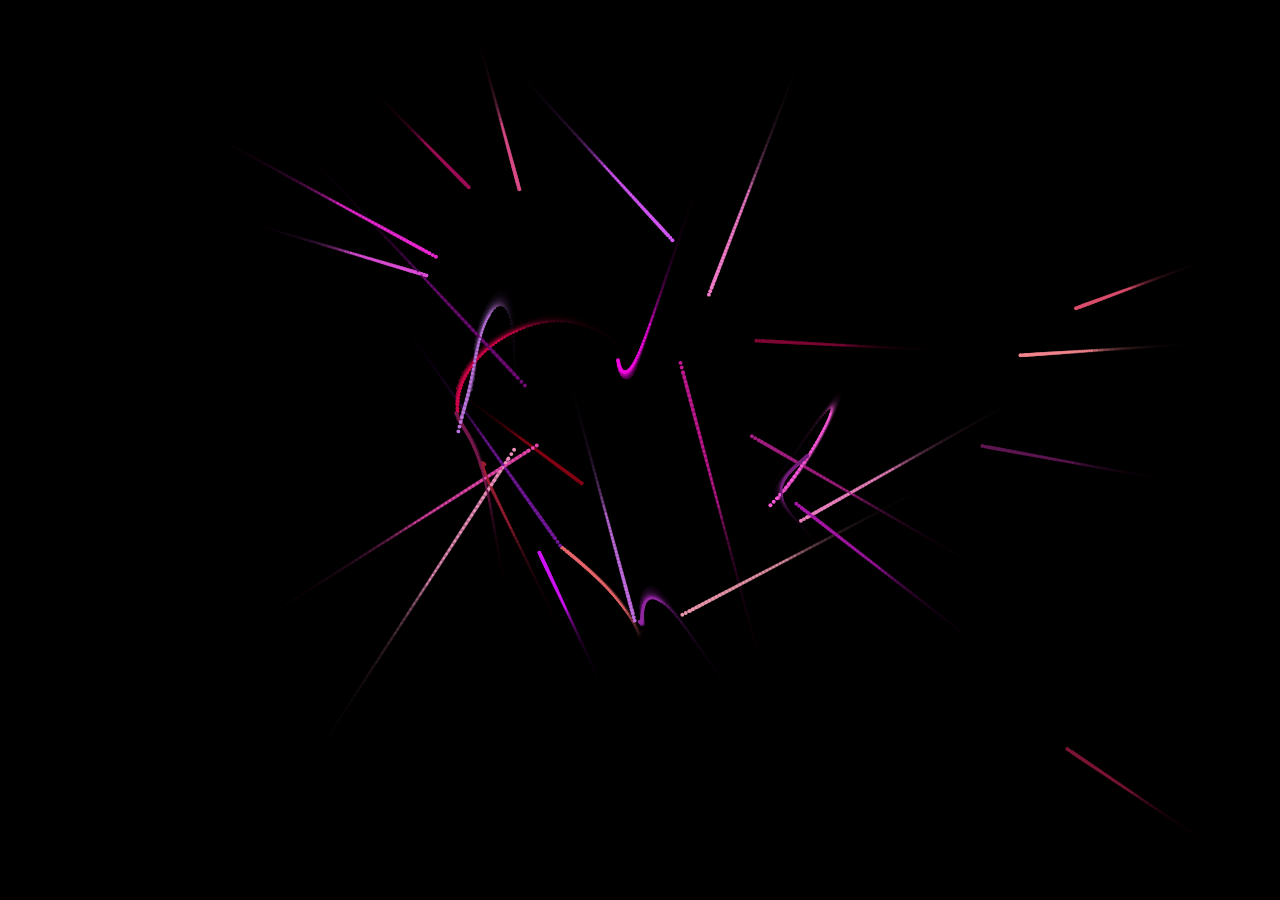
<file: index.html>
<!DOCTYPE html>  
<html lang="ru">  
<head>  
    <title>Для Лидии</title>  
    <link rel="stylesheet" href="function-heart.css">  
    <meta charset="utf-8">  
    <meta name="viewport" content="width=device-width, initial-scale=1.0"> <!-- Убедитесь, что это присутствует для мобильных устройств -->  
</head>  
<body>  
    <div id="obal">  
        <canvas id="c"></canvas>  
        <script>  
            var b = document.body;  
            var c = document.getElementsByTagName('canvas')[0];  
            var a = c.getContext('2d');  
            c.width = window.innerWidth; // Устанавливаем ширину canvas  
            c.height = window.innerHeight; // Устанавливаем высоту canvas  
        </script>  
    </div>  
    <script src="function-heart.js"></script>  
</body>  
</html>
</file>
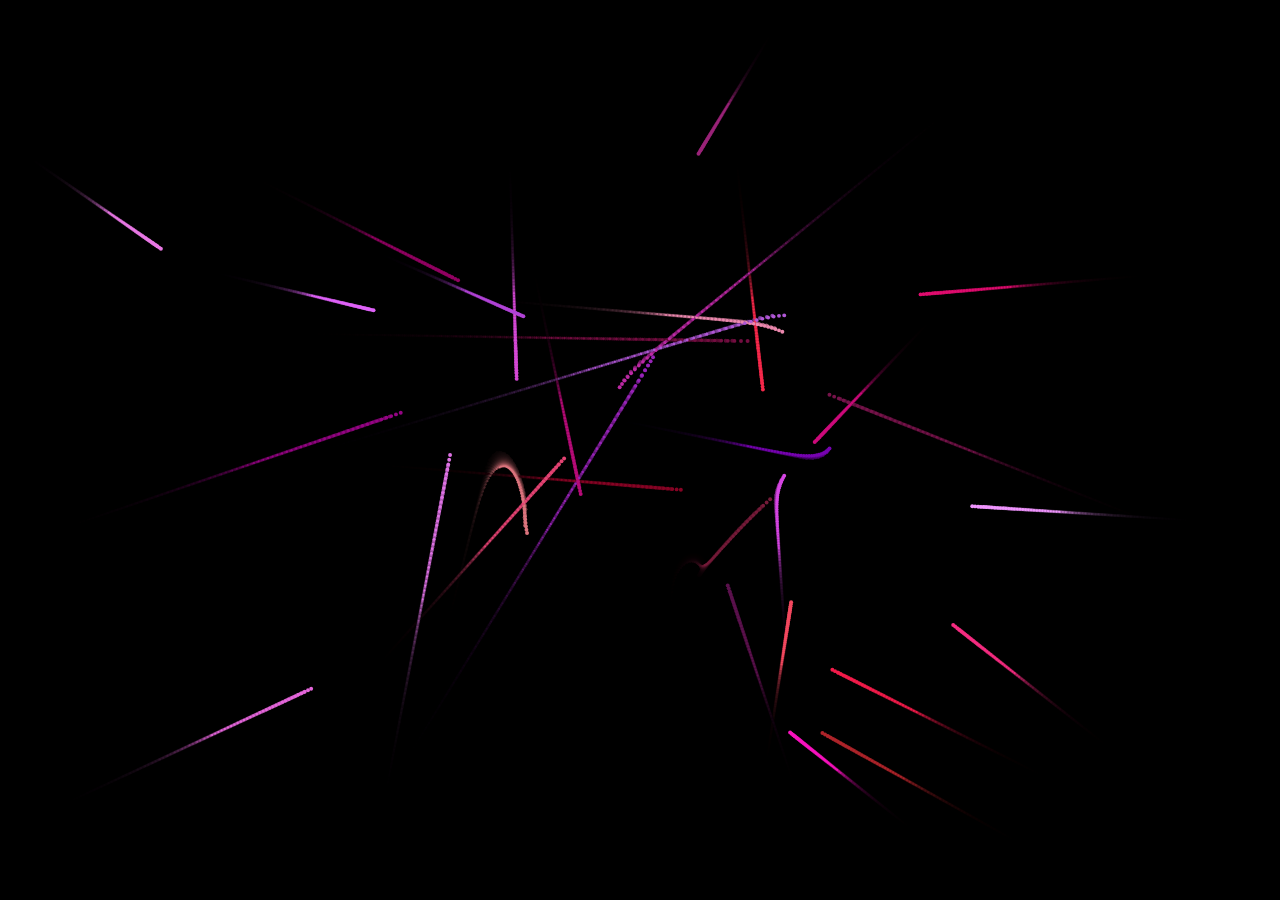
<file: function-heart.html>
<!DOCTYPE html>  
<html lang="ru">  
<head>  
    <title>Для Лидии</title>  
    <link rel="stylesheet" href="function-heart.css">  
    <meta charset="utf-8">  
    <meta name="viewport" content="width=device-width, initial-scale=1.0"> <!-- Убедитесь, что это присутствует для мобильных устройств -->  
</head>  
<body>  
    <div id="obal">  
        <canvas id="c"></canvas>  
        <script>  
            var b = document.body;  
            var c = document.getElementsByTagName('canvas')[0];  
            var a = c.getContext('2d');  
            c.width = window.innerWidth; // Устанавливаем ширину canvas  
            c.height = window.innerHeight; // Устанавливаем высоту canvas  
        </script>  
    </div>  
    <script src="function-heart.js"></script>  
</body>  
</html>
</file>
<file: function-heart.css>
body {  
  background: black;  
  color: #fff;  
  font-family: "Archivo Black", sans-serif;  
  font-size: 3em;  
  text-align: center;  
  margin: 0; /* Убираем отступы на body */  
  scrollbar-width: none;  
}  

#obal {  
  display: flex;  
  flex-direction: column;  
  justify-content: center; /* Центрируем по вертикали */  
  align-items: center; /* Центрируем по горизонтали */  
  height: 100vh; /* Используем всю высоту экрана */  
}  

canvas {  
  position: absolute; /* Позволяет размещать canvas на фоне */  
  top: 0;  
  left: 0;  
  z-index: 1; /* ЎНедет над подписью */  
  width: 100%; /* Заполняем всю ширину */  
  height: 100%; /* Заполняем всю высоту */  
}  


/* Для сердце, если вы используете SVG либо определите его в своем JavaScript */  
.heart {  
  width: 200px; /* Увеличиваем размер сердца */  
  height: 200px; /* Увеличиваем размер сердца */  
  fill: red;  
  position: absolute; /* Абсолютная позиция для центрирования */  
  top: 50%; /* 50% от верхней части экрана */  
  left: 50%; /* 50% от левой части экрана */  
  animation: pulse 1s ease infinite; /* Добавляем анимацию пульсации */  
}  

/* Анимация пульсации */  
@keyframes pulse {  
  0% {  
      transform: scale(1);  
  }  
  50% {  
      transform: scale(1.3);  
  }  
  100% {  
      transform: scale(1);  
  }  
}  
@media screen and (max-width: 500px) {
  canvas {
    width: 90%; /* Заполняем всю ширину */  
    height: 90%; /* Заполняем всю высоту */ 
    transform: translate(6%, 0%);
  }
}
</file>
